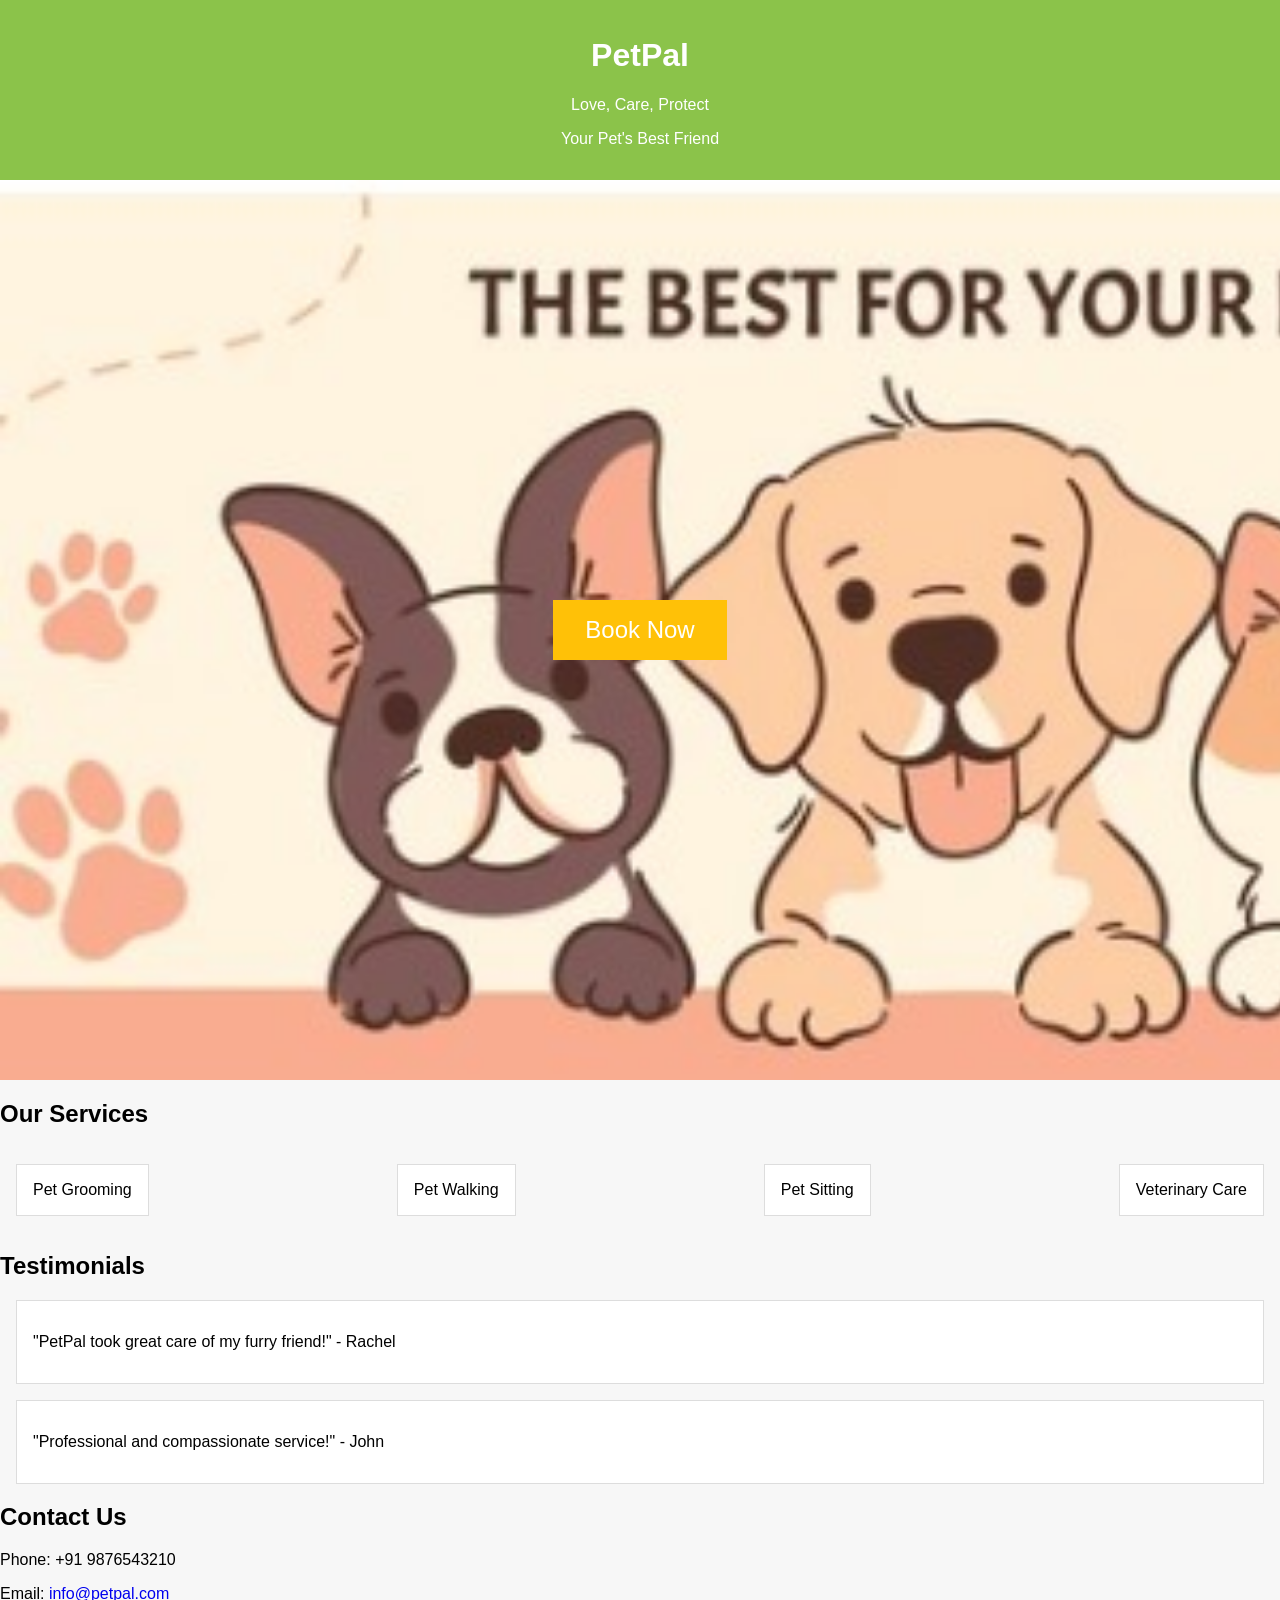
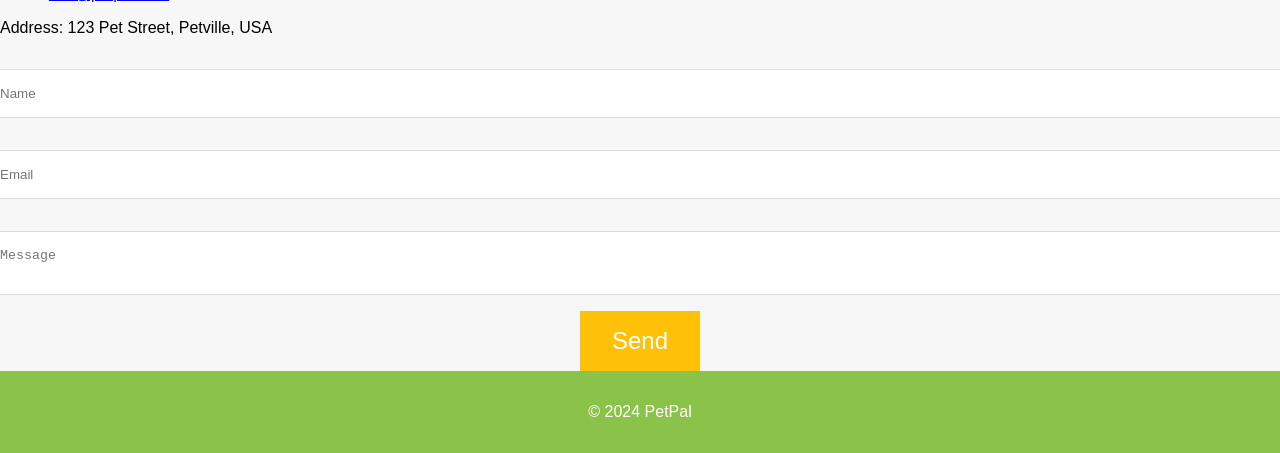
<file: index.html>
<!DOCTYPE html>
<html lang="en">
<head>
    <meta charset="UTF-8">
    <meta name="viewport" content="width=device-width, initial-scale=1.0">
    <title>PetPal</title>
    <link rel="stylesheet" href="styles.css">
</head>
<body>
    <header>
        <h1>PetPal</h1>
        <p>Love, Care, Protect</p>
        <p>Your Pet's Best Friend</p>
    </header>
    <main>
        <section class="hero">
            <button>Book Now</button>
        </section>
        <section class="services">
            <h2>Our Services</h2>
            <ul>
                <li>Pet Grooming</li>
                <li>Pet Walking</li>
                <li>Pet Sitting</li>
                <li>Veterinary Care</li>
            </ul>
        </section>
        <section class="testimonials">
            <h2>Testimonials</h2>
            <blockquote>
                <p>"PetPal took great care of my furry friend!" - Rachel</p>
            </blockquote>
            <blockquote>
                <p>"Professional and compassionate service!" - John</p>
            </blockquote>
        </section>
        <section class="contact">
            <h2>Contact Us</h2>
            <p>Phone: +91 9876543210</p>
            <p>Email: <a href="mailto:info@petpal.com">info@petpal.com</a></p>
            <p>Address: 123 Pet Street, Petville, USA</p>
            <form>
                <input type="text" placeholder="Name">
                <input type="email" placeholder="Email">
                <textarea placeholder="Message"></textarea>
                <button>Send</button>
            </form>
        </section>
    </main>
    <footer>
        <p>&copy; 2024 PetPal</p>
    </footer>
    <script src="script.js"></script>
</body>
</html>
</file>
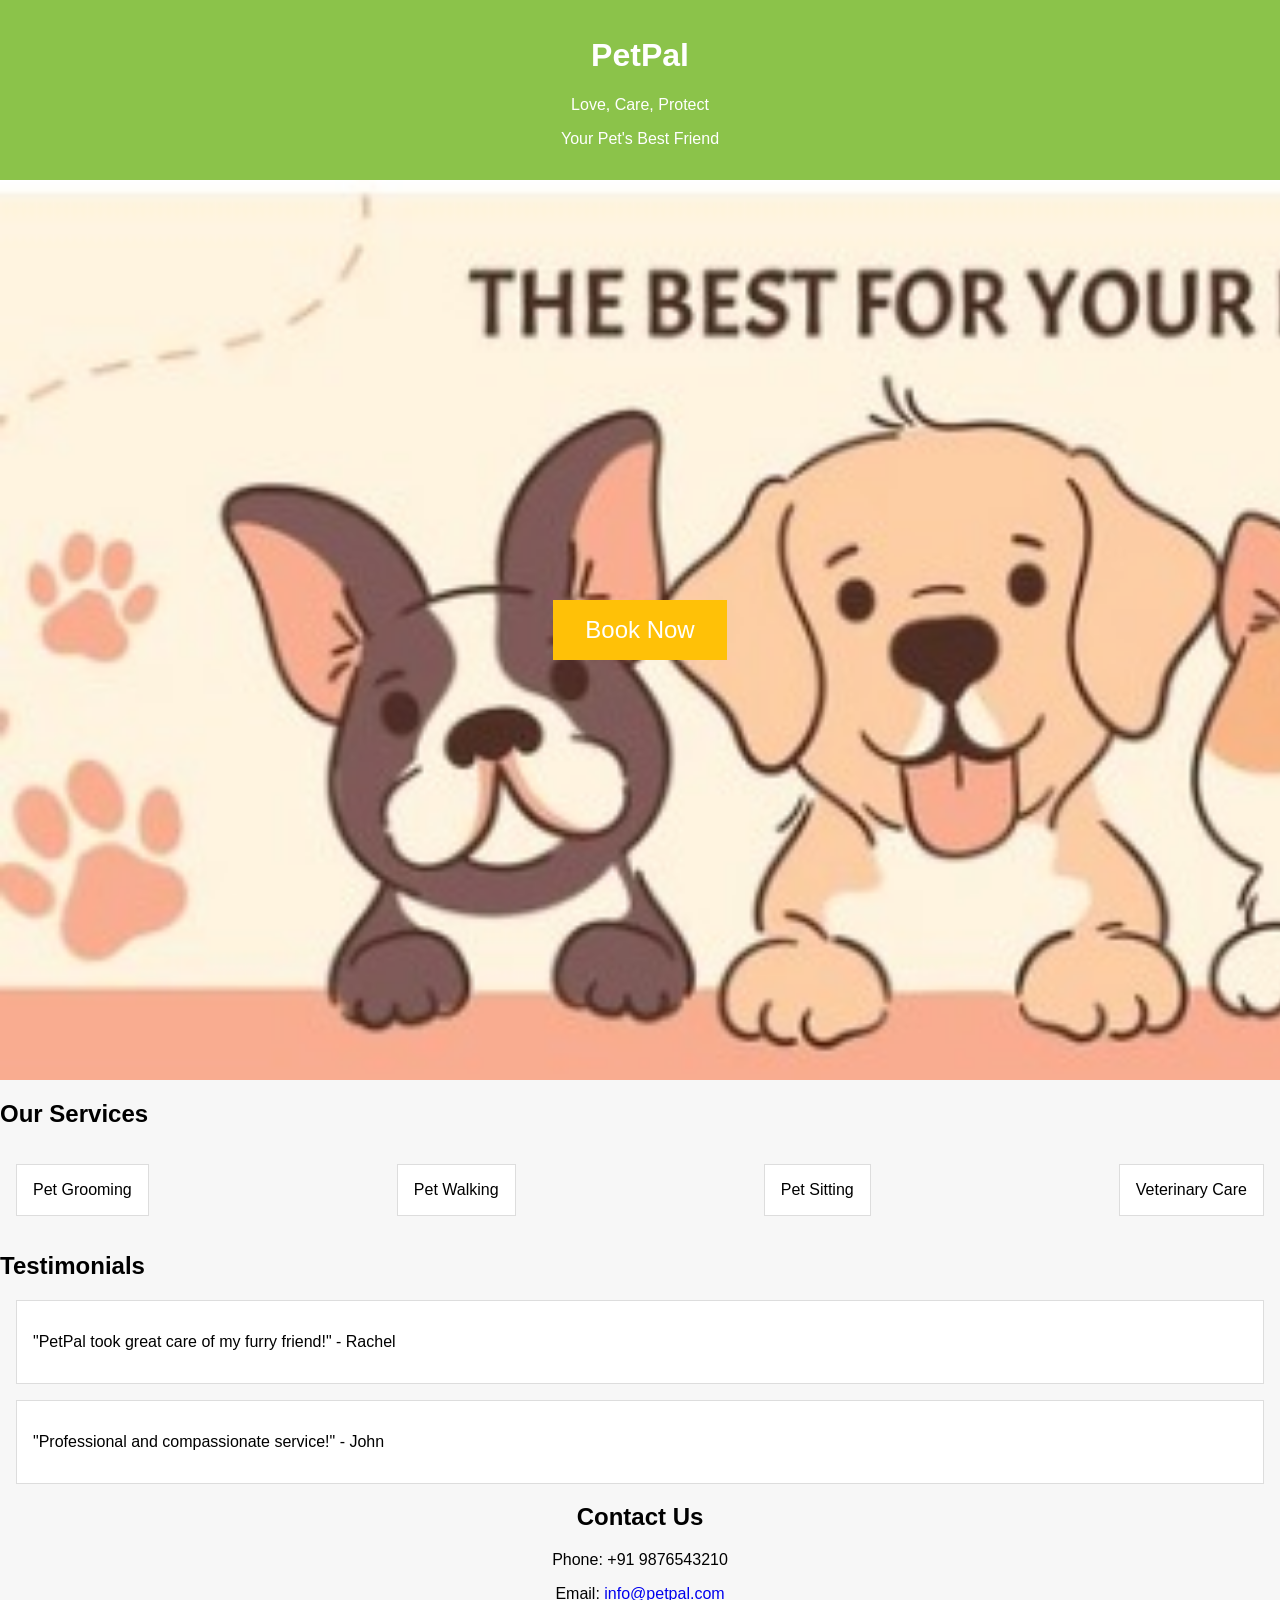
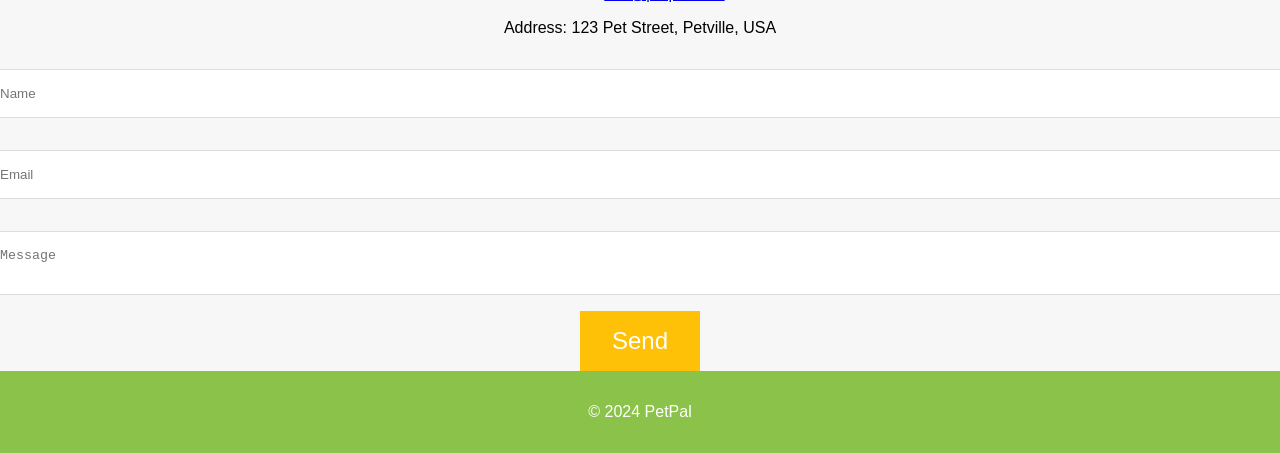
<file: landing page.html>
<!DOCTYPE html>
<html lang="en">
<head>
    <meta charset="UTF-8">
    <meta name="viewport" content="width=device-width, initial-scale=1.0">
    <title>PetPal</title>
    <link rel="stylesheet" href="styles.css">
</head>
<body>
    <header>
        <h1>PetPal</h1>
        <p>Love, Care, Protect</p>
        <p>Your Pet's Best Friend</p>
    </header>
    <main>
        <section class="hero">
            <button>Book Now</button>
        </section>
        <section class="services">
            <h2>Our Services</h2>
            <ul>
                <li>Pet Grooming</li>
                <li>Pet Walking</li>
                <li>Pet Sitting</li>
                <li>Veterinary Care</li>
            </ul>
        </section>
        <section class="testimonials">
            <h2>Testimonials</h2>
            <blockquote>
                <p>"PetPal took great care of my furry friend!" - Rachel</p>
            </blockquote>
            <blockquote>
                <p>"Professional and compassionate service!" - John</p>
            </blockquote>
        </section>
        <center>
        <section class="contact">
            <h2>Contact Us</h2>
            <p>Phone: +91 9876543210</p>
            <p>Email: <a href="mailto:info@petpal.com">info@petpal.com</a></p>
            <p>Address: 123 Pet Street, Petville, USA</p>
            <form>
                <input type="text" placeholder="Name">
                <input type="email" placeholder="Email">
                <textarea placeholder="Message"></textarea>
                <button>Send</button>
            </form>
        </section>
    </main>
    <footer>
        <p>&copy; 2024 PetPal</p>
    </footer>
    <script src="script.js"></script>
</center>
</body>
</html>
</file>
<file: styles.css>
body {
    font-family: Arial, sans-serif;
    margin: 0;
    padding: 0;
    background-color: #F7F7F7;
}

header {
    background-color: #8BC34A;
    color: #fff;
    padding: 1rem;
    text-align: center;
}

.hero {
    background-image: url('bg2.jpg');
    background-size: cover;
    height: 100vh;
    display: flex;
    justify-content: center;
    align-items: center;
}

.hero button {
    background-color: #FFC107;
    color: #fff;
    border: none;
    padding: 1rem 2rem;
    font-size: 1.5rem;
    cursor: pointer;
}

.services ul {
    list-style: none;
    margin: 0;
    padding: 0;
    display: flex;
    justify-content: space-between;
}

.services li {
    background-color: #fff;
    padding: 1rem;
    border: 1px solid #ddd;
    margin: 1rem;
}

.testimonials blockquote {
    background-color: #fff;
    padding: 1rem;
    border: 1px solid #ddd;
    margin: 1rem;
}

.contact form {
    display: flex;
    flex-direction: column;
    align-items: center;
}

.contact input, .contact textarea {
    width: 100%;
    padding: 1rem;
    margin: 1rem 0;
    border: 1px solid #ddd;
}

.contact button {
    background-color: #FFC107;
    color: #fff;
    border: none;
    padding: 1rem 2rem;
    font-size: 1.5rem;
    cursor: pointer;
}

footer {
    background-color: #8BC34A;
    color: #fff;
    padding: 1rem;
    text-align: center;
    clear: both;
}
</file>
